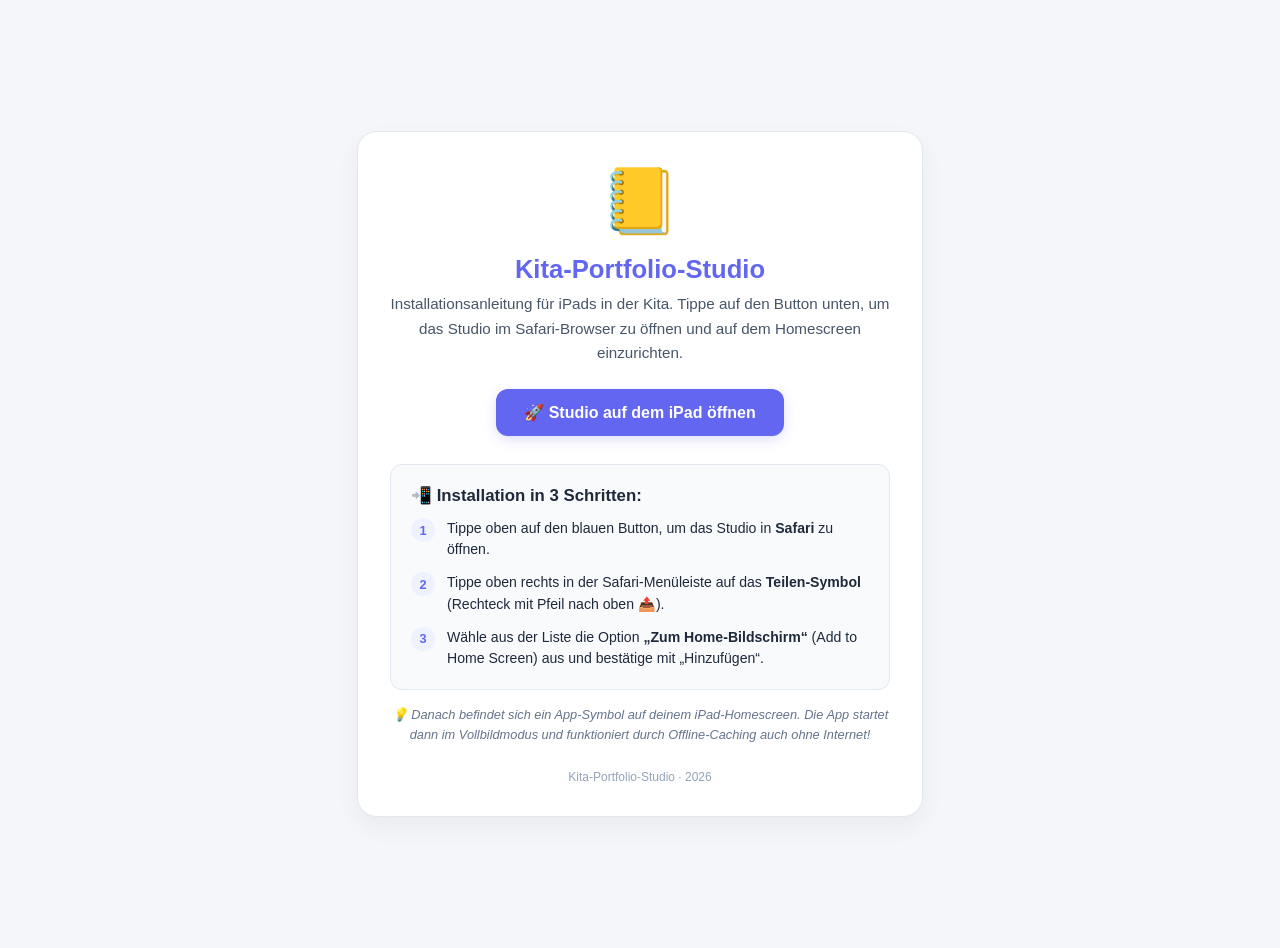
<file: install_kita_portfolio.html>
<!DOCTYPE html>
<html lang="de">
<head>
  <meta charset="UTF-8">
  <meta name="viewport" content="width=device-width, initial-scale=1.0">
  <title>Installation: Kita-Portfolio-Studio</title>
  <style>
    body {
      font-family: -apple-system, BlinkMacSystemFont, "Segoe UI", Roboto, Helvetica, Arial, sans-serif;
      background-color: #f4f6fa;
      color: #1e293b;
      margin: 0;
      padding: 24px;
      display: flex;
      justify-content: center;
      align-items: center;
      min-height: 100vh;
    }
    .card {
      background-color: #ffffff;
      border-radius: 20px;
      padding: 32px;
      max-width: 500px;
      width: 100%;
      box-shadow: 0 10px 25px rgba(0,0,0,0.05);
      border: 1px solid #e2e8f0;
      text-align: center;
    }
    .logo {
      font-size: 4rem;
      margin-bottom: 16px;
    }
    h1 {
      font-size: 1.6rem;
      font-weight: 700;
      margin-top: 0;
      margin-bottom: 8px;
      color: #6366f1;
    }
    p {
      font-size: 0.95rem;
      color: #475569;
      line-height: 1.6;
      margin-top: 0;
      margin-bottom: 24px;
    }
    .btn-link {
      display: inline-block;
      background-color: #6366f1;
      color: #ffffff;
      text-decoration: none;
      padding: 14px 28px;
      border-radius: 12px;
      font-weight: 600;
      font-size: 1rem;
      box-shadow: 0 4px 12px rgba(99, 102, 241, 0.2);
      transition: background-color 0.2s, transform 0.2s;
      margin-bottom: 28px;
    }
    .btn-link:active {
      background-color: #4f46e5;
      transform: scale(0.98);
    }
    .steps {
      text-align: left;
      background-color: #f8fafc;
      border-radius: 12px;
      padding: 20px;
      border: 1px solid #e2e8f0;
    }
    .steps h2 {
      font-size: 1.05rem;
      font-weight: 700;
      margin-top: 0;
      margin-bottom: 12px;
      color: #1e293b;
    }
    .step-item {
      display: flex;
      align-items: flex-start;
      gap: 12px;
      margin-bottom: 12px;
      font-size: 0.88rem;
      line-height: 1.5;
    }
    .step-item:last-child {
      margin-bottom: 0;
    }
    .step-num {
      background-color: #eef2ff;
      color: #6366f1;
      font-weight: 700;
      width: 24px;
      height: 24px;
      border-radius: 50%;
      display: flex;
      align-items: center;
      justify-content: center;
      flex-shrink: 0;
      font-size: 0.8rem;
    }
    .footer {
      font-size: 0.75rem;
      color: #94a3b8;
      margin-top: 24px;
    }
  </style>
</head>
<body>

  <div class="card">
    <div class="logo">📒</div>
    <h1>Kita-Portfolio-Studio</h1>
    <p>Installationsanleitung für iPads in der Kita. Tippe auf den Button unten, um das Studio im Safari-Browser zu öffnen und auf dem Homescreen einzurichten.</p>
    
    <a href="https://plastikjava.github.io/Portfolio-Helper/ipad.html" class="btn-link" target="_blank">
      🚀 Studio auf dem iPad öffnen
    </a>

    <div class="steps">
      <h2>📲 Installation in 3 Schritten:</h2>
      
      <div class="step-item">
        <div class="step-num">1</div>
        <div>Tippe oben auf den blauen Button, um das Studio in <strong>Safari</strong> zu öffnen.</div>
      </div>
      
      <div class="step-item">
        <div class="step-num">2</div>
        <div>Tippe oben rechts in der Safari-Menüleiste auf das <strong>Teilen-Symbol</strong> (Rechteck mit Pfeil nach oben 📤).</div>
      </div>
      
      <div class="step-item">
        <div class="step-num">3</div>
        <div>Wähle aus der Liste die Option <strong>„Zum Home-Bildschirm“</strong> (Add to Home Screen) aus und bestätige mit „Hinzufügen“.</div>
      </div>
    </div>

    <p style="margin-top: 15px; font-size: 0.8rem; color: #64748b; font-style: italic;">
      💡 Danach befindet sich ein App-Symbol auf deinem iPad-Homescreen. Die App startet dann im Vollbildmodus und funktioniert durch Offline-Caching auch ohne Internet!
    </p>

    <div class="footer">
      Kita-Portfolio-Studio · 2026
    </div>
  </div>

</body>
</html>
</file>
